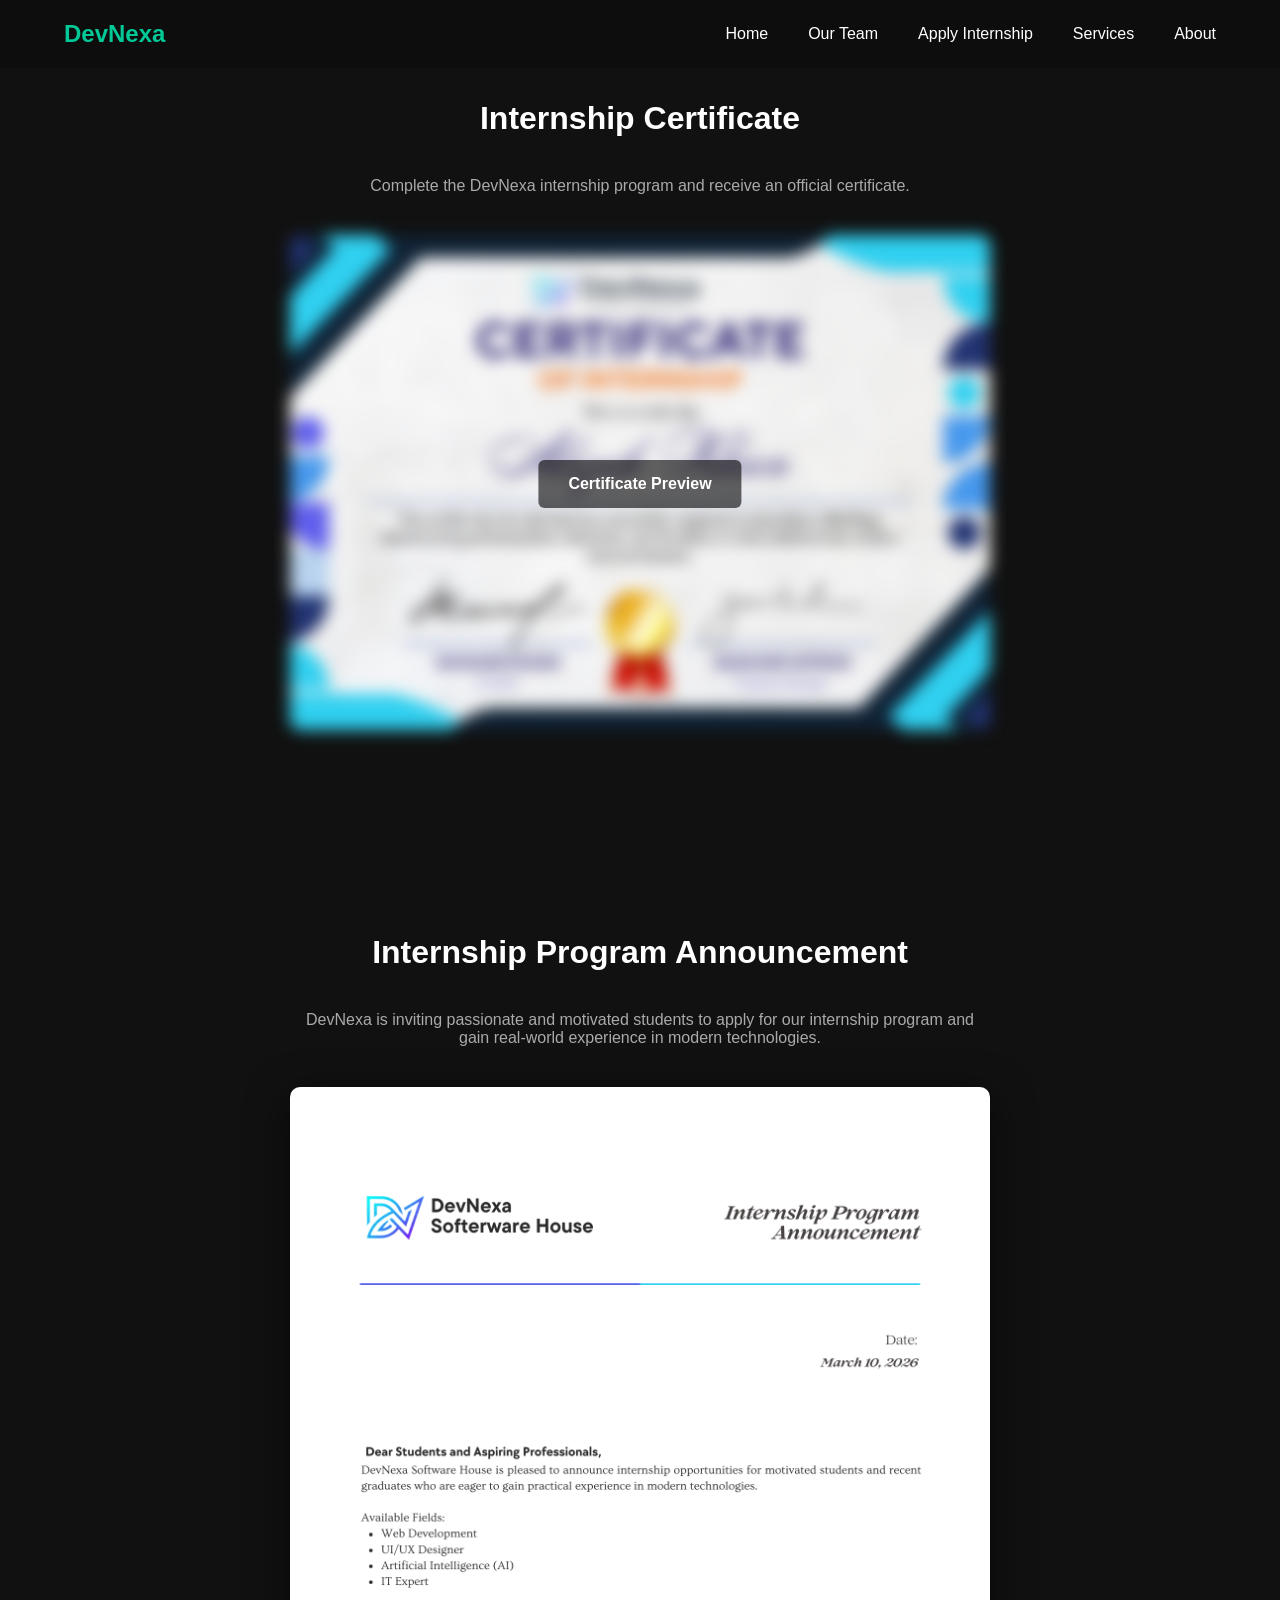
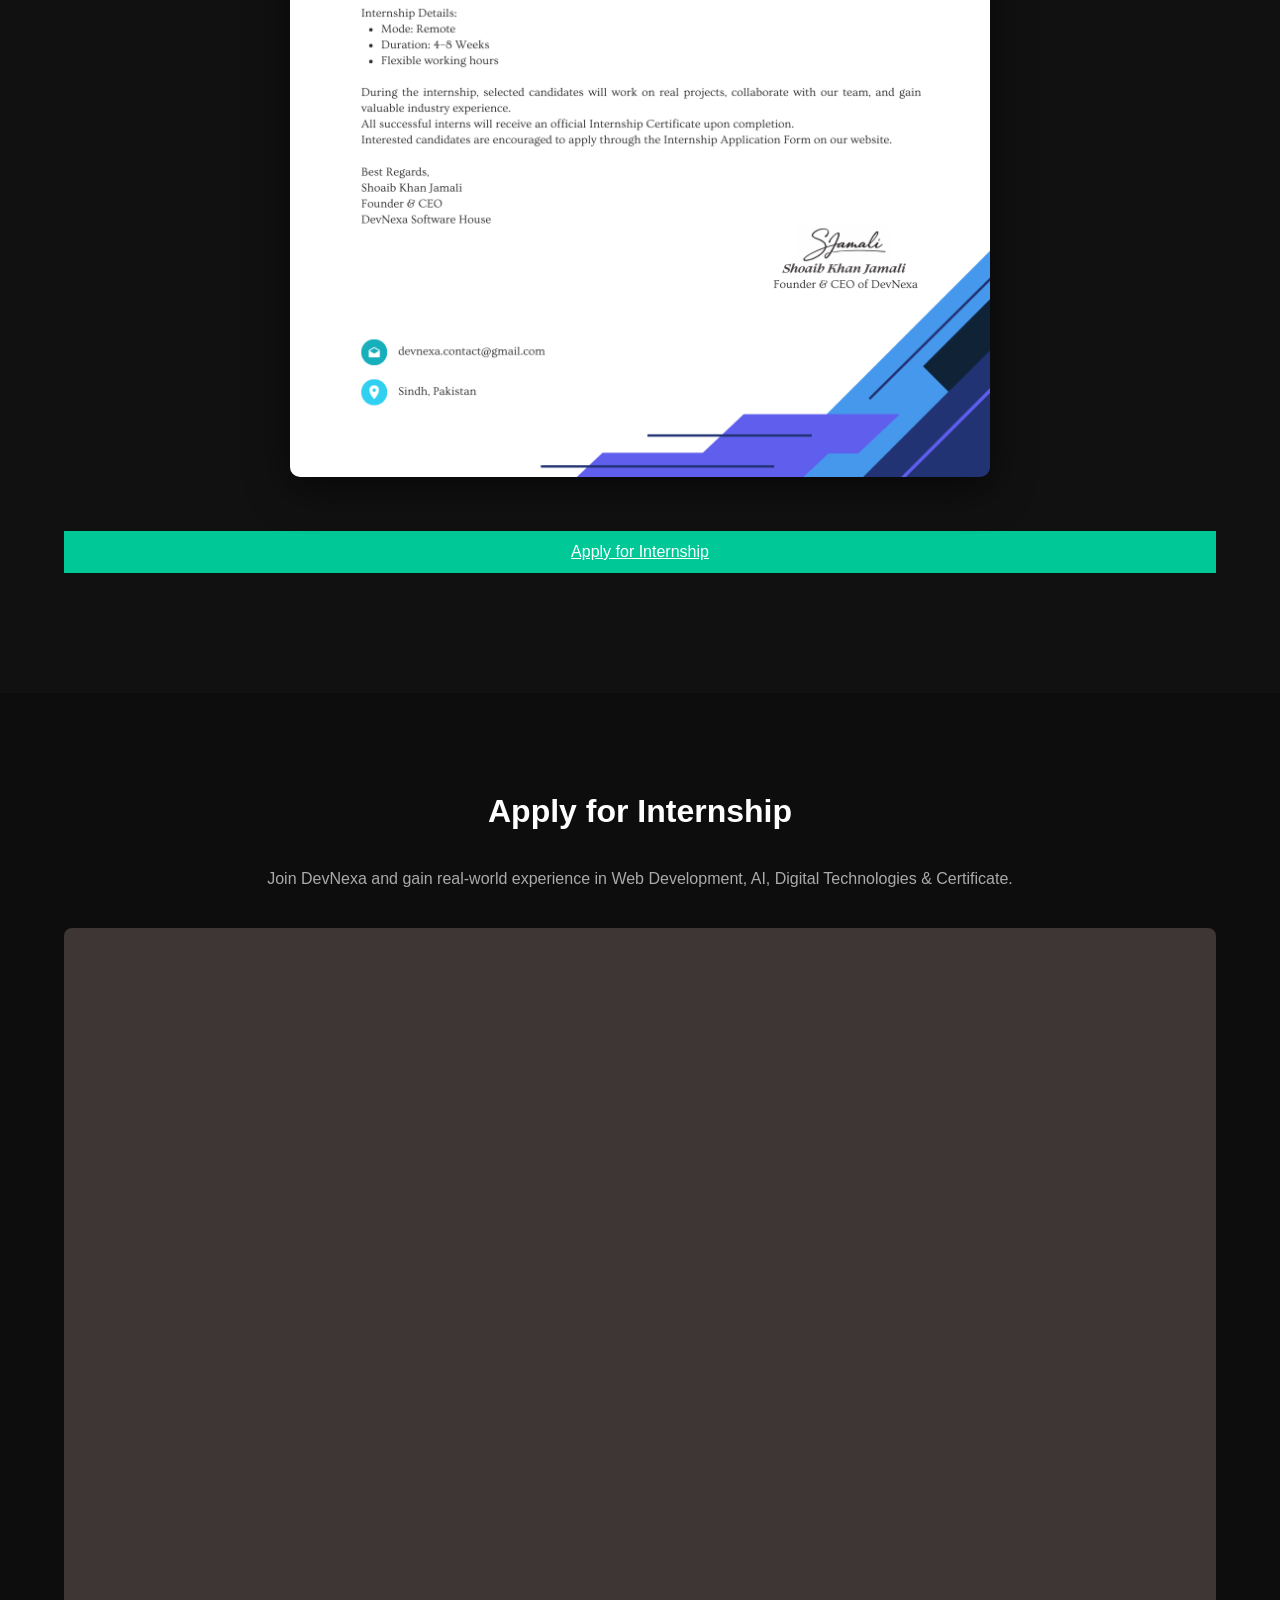
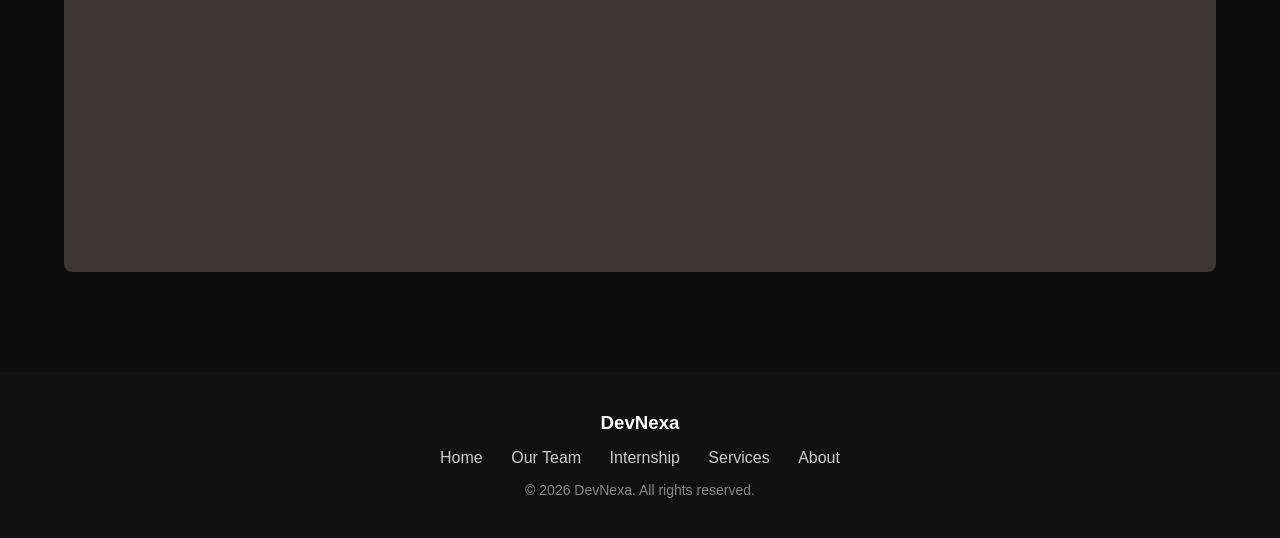
<file: internship.html>
<!DOCTYPE html>
<html lang="en">

<head>
    <meta charset="UTF-8">
    <meta name="viewport" content="width=device-width, initial-scale=1.0">
    <title>Internship | DevNexa</title>

    <link rel="stylesheet" href="style.css">

    <!-- FAVICON -->
<link rel="icon" type="image/png" href="favicon-96x96.png" sizes="96x96" />
<link rel="icon" type="image/svg+xml" href="favicon.svg" />
<link rel="shortcut icon" href="favicon.ico" />
<link rel="apple-touch-icon" sizes="180x180" href="apple-touch-icon.png" />


</head>

<body>

    <header>
        <div class="container nav">
            <h2 class="logo">DevNexa</h2>

          <div class="menu-toggle">
☰
</div>

<nav>
<ul class="nav-links">
<li><a href="index.html">Home</a></li>
<li><a href="index.html#team">Our Team</a></li>
<li><a href="internship.html">Apply Internship</a>
<li><a href="index.html#services">Services</a></li>
<li><a href="index.html#about">About </a></li>
</ul>
</nav>
        </div>
    </header>


     <section class="certificate">

        <div class="container">

            <h2 class="section-title">Internship Certificate</h2>

            <p class="cert-text">
                Complete the DevNexa internship program and receive an official certificate.
            </p>

            <div class="cert-image">

                <img src="certificate.png" alt="DevNexa Certificate">

                <div class="blur-overlay">
                    Certificate Preview
                </div>

            </div>

        </div>

    </section>


    <section class="internship-call">

        <div class="container">

            <h2 class="section-title">Internship Program Announcement</h2>

            <p class="call-text">
                DevNexa is inviting passionate and motivated students to apply for our internship
                program and gain real-world experience in modern technologies.
            </p>

            <div class="call-letter">

                <img src="announcement.png">

            </div>

            <a href="#apply" class="btn">Apply for Internship</a>

        </div>

    </section>



    <section id="apply" class="services">

        <div class="container">

            <h2 class="section-title">Apply for Internship</h2>

            <p style="text-align:center;color:#aaa;margin-bottom:40px;">
                Join DevNexa and gain real-world experience in Web Development, AI, Digital Technologies & Certificate.
            </p>

            <div class="card" style="padding:20px">

                <iframe src="https://forms.gle/SJJGE1WAHs6PYqz88" width="100%" height="900" frameborder="0"
                    marginheight="0" marginwidth="0">

                    Loading…

                </iframe>

            </div>

        </div>

    </section>




    <footer class="footer">

        <h3>DevNexa</h3>

        <nav>
            <a href="index.html">Home</a>
            <a href="index.html#team">Our Team</a>
            <a href="internship.html">Internship</a>
            <a href="index.html#services">Services</a>
            <a href="index.html#about">About</a>
        </nav>

        <p class="copy">© 2026 DevNexa. All rights reserved.</p>

    </footer>

</body>


</html>
</file>
<file: style.css>
*{
margin:0;
padding:0;
box-sizing:border-box;
font-family:'Poppins',sans-serif;
}

body{
background:#0d0d0d;
color:white;
}

.container{
width:90%;
max-width:1200px;
margin:auto;
}

header{
padding:20px 0;
position:fixed;
top:0;
width:100%;
z-index:9999;
background:#0d0d0d;
}

/* navigation */

.menu-toggle{
font-size:28px;
cursor:pointer;
display:none;
}

/* Desktop menu */
.nav-links{
display:flex;
gap:20px;
list-style:none;
}

/* Mobile */
@media (max-width:768px){

.menu-toggle{
display:block;
}

.nav-links{
display:none;
flex-direction:column;
background:#111;
position:absolute;
top:70px;
right:0;
width:200px;
padding:20px;
}

.nav-links.active{
display:flex;
}

}

.nav{
display:flex;
justify-content:space-between;
align-items:center;
}

.logo{
color:#00c896;
}

nav a{
color:white;
text-decoration:none;
margin-left:20px;
}

@media (max-width:768px){


/* HERO SECTION */
.hero{
min-height:100vh;
background-image:url("hero.jpeg");
background-size:cover;
background-repeat:no-repeat;
background-position:right center;
display:flex;
align-items:center;
}

@media (max-width:768px){

.hero{
background-position:70% center;
}

}

.hero-text{
text-align:center;
}

.typing{
color:#00c3ff;
font-weight:bold;
border-right:4px solid #00c3ff;
padding-right:5px;
animation:blink 0.7s infinite;
}

@keyframes blink{
0%{border-color:transparent;}
50%{border-color:#00c896;}
100%{border-color:transparent;}
}

.info{
justify-content:center;
flex-wrap:wrap;
}

}

.hero{
min-height:100vh;

background-image:url("hero.jpeg");
background-size:cover;

background-repeat:no-repeat;

display:flex;
align-items:center;
position:relative;
}


.hero-container{
position:relative;
z-index:2;
}

.hero-text h1{
font-size:50px;
}

.hero-text span{
color:#00c896;
}

.hero-text p{
margin:15px 0;
color:#ccc;
}

.btn{
background:#00c896;
border:none;
padding:12px 25px;
color:white;
cursor:pointer;
margin-top:10px;
display: block;
margin: 20px auto;
}


.hero-image img{
width:350px;
border-radius:10px;
}

.info{
display:flex;
margin-top:40px;
gap:40px;
font-size:14px;
color:#aaa;
}

.about{
padding:100px 0;
background:#111;
}

.about-container{
display:flex;
gap:40px;
flex-wrap:wrap;
align-items:center;

}

.about-image img{
width:350px;
border-radius:10px;
}

.about-text h4{
color:#00c896;
margin-bottom:10px;
}

.about-text h2{
margin-bottom:20px;
}

.about-details{
margin:20px 0;
}

.services{
padding:100px 0;
}

.section-title{
text-align:center;
margin-bottom:50px;
}

.service-grid{
display:grid;
grid-template-columns:repeat(auto-fit,minmax(250px,1fr));
gap:25px;
}

.card{
background:#3e3535;
padding:30px;
border-radius:8px;
transition:.3s;
}

.card:hover{
transform:translateY(-10px);
background:#1f1f1f;
}

/* RESUME */

.resume{
padding:100px 0;
background:#0c0c0c;
}

.section-title{
font-size:32px;
margin-bottom:50px;
}

.resume-grid{
display:grid;
grid-template-columns:1fr 1fr;
gap:40px;
}

.resume-column h3{
margin-bottom:20px;
}

.resume-item{
background:#151515;
padding:25px;
border-left:3px solid #00c896;
margin-bottom:20px;
}

.resume-item span{
display:block;
color:#aaa;
font-size:14px;
margin:5px 0;
}



/* SKILLS */

.skills{
padding:100px 0;
background:#0d0d0d;
}

.skills-grid{
display:grid;
grid-template-columns:1fr 1fr;
gap:30px;
margin-bottom:60px;
}

.skill p{
margin-bottom:8px;
}

.progress{
height:6px;
background:#333;
border-radius:10px;
overflow:hidden;
}

.progress div{
height:100%;
background:#00c896;
}


/* CIRCULAR SKILLS */

.circle-skills{
display:flex;
justify-content:space-between;
flex-wrap:wrap;
gap:30px;
}

.circle{
width:120px;
height:120px;
border-radius:50%;
border:6px solid #00c896;
display:flex;
flex-direction:column;
align-items:center;
justify-content:center;
font-weight:600;
}

.circle-value{
font-size:20px;
}

.circle p{
margin-top:5px;
font-size:14px;
color:#aaa;
}



/* STATS */

.stats{
background:#111;
padding:60px 0;
}

.stats-grid{
display:grid;
grid-template-columns:repeat(3,1fr);
text-align:center;
}

.stat h2{
color:#00c896;
font-size:40px;
}

.stat p{
color:#aaa;
margin-top:10px;
}



/* RESPONSIVE */

@media(max-width:900px){

.resume-grid{
grid-template-columns:1fr;
}

.skills-grid{
grid-template-columns:1fr;
}

.stats-grid{
grid-template-columns:1fr;
gap:30px;
}

.circle-skills{
justify-content:center;
}

}


/* PORTFOLIO */

.portfolio{
padding:100px 0;
}

.portfolio-menu{
text-align:center;
margin-bottom:40px;
}

.portfolio-menu span{
margin:0 12px;
cursor:pointer;
color:#aaa;
}

.portfolio-menu .active,
.portfolio-menu span:hover{
color:#00c896;
}

.portfolio-grid{
display:grid;
grid-template-columns:repeat(3,1fr);
gap:30px;
}

.portfolio-item{
text-align:center;
}

.portfolio-item img{
width:100%;
border-radius:6px;
transition:0.4s;
}

.portfolio-item img:hover{
transform:scale(1.05);
}

.view-btn{
display:block;
margin:40px auto 0;
}



/* PRICING */

.pricing{
padding:100px 0;
background:#111;
}

.pricing-grid{
display:grid;
grid-template-columns:repeat(3,1fr);
gap:30px;
}

.price-card{
background:#151515;
padding:40px;
text-align:center;
}

.price-card h2{
color:#00c896;
margin:15px 0;
}

.price-card span{
font-size:14px;
color:#aaa;
}

.price-card ul{
list-style:none;
margin:20px 0;
}

.price-card li{
margin:10px 0;
color:#aaa;
}

.featured{
border:2px solid #00c896;
}



/* TESTIMONIALS */

.testimonials{
padding:100px 0;
}

.testimonial-grid{
display:grid;
grid-template-columns:1fr 1fr;
gap:30px;
}

.testimonial{
background:#3e3535;
padding:30px;
}

.user{
display:flex;
align-items:center;
margin-bottom:15px;
}

.user img{
width:50px;
height:50px;
border-radius:50%;
margin-right:10px;
}

.user span{
color:#aaa;
font-size:14px;
}



/* TEAM */

.team{
padding:60px 20px;
text-align:center;
}

.section-title{
font-size:32px;
margin-bottom:40px;
}

.team-grid{
display:grid;
grid-template-columns:repeat(auto-fit, minmax(220px,1fr));
gap:30px;
max-width:1000px;
margin:auto;
}

.team-member{
background:#3e3535;
padding:20px;
border-radius:10px;
box-shadow:0 4px 15px rgba(0,0,0,0.1);
}

.team-member img{
width:120px;
height:120px;
border-radius:50%;
object-fit:cover;
margin-bottom:15px;
}

.team-member h4{
margin:10px 0 5px;
}

.team-member p{
color:#777;
font-size:14px;
}



/* RESPONSIVE */

@media(max-width:900px){

.portfolio-grid,
.pricing-grid,
.team-grid{
grid-template-columns:1fr;
}

.testimonial-grid{
grid-template-columns:1fr;
}

.testimonial{
display:none;
}
}



.portfolio-menu .active,
.portfolio-menu span:hover{
color:#00c896;
}

.portfolio-grid{
display:grid;
grid-template-columns:repeat(3,1fr);
gap:30px;
}

.portfolio-item{
text-align:center;
}

.portfolio-item img{
width:100%;
border-radius:6px;
transition:0.4s;
}

.portfolio-item img:hover{
transform:scale(1.05);
}

.view-btn{
display:block;
margin:40px auto 0;
}



/* PRICING */

.pricing{
padding:100px 0;
background:#111;
}

.pricing-grid{
display:grid;
grid-template-columns:repeat(3,1fr);
gap:30px;
}

.price-card{
background:#151515;
padding:40px;
text-align:center;
}

.price-card h2{
color:#00c896;
margin:15px 0;
}

.price-card span{
font-size:14px;
color:#aaa;
}

.price-card ul{
list-style:none;
margin:20px 0;
}

.price-card li{
margin:10px 0;
color:#aaa;
}

.featured{
border:2px solid #00c896;
}



/* TESTIMONIALS */

.testimonials{
padding:100px 0;
}

.testimonial-grid{
display:grid;
grid-template-columns:1fr 1fr;
gap:30px;
}

.testimonial{
background:#3e3535;
padding:30px;
}

.user{
display:flex;
align-items:center;
margin-bottom:15px;
}

.user img{
width:50px;
height:50px;
border-radius:50%;
margin-right:10px;
}

.user span{
color:#aaa;
font-size:14px;
}



/* TEAM */

.team{
padding:60px 20px;
text-align:center;
}

.section-title{
font-size:32px;
margin-bottom:40px;
}

.team-grid{
display:grid;
grid-template-columns:repeat(auto-fit, minmax(220px,1fr));
gap:30px;
max-width:1000px;
margin:auto;
}

.team-member{
background:#3e3535;
padding:20px;
border-radius:10px;
box-shadow:0 4px 15px rgba(0,0,0,0.1);
}

.team-member img{
width:120px;
height:120px;
border-radius:50%;
object-fit:cover;
margin-bottom:15px;
}

.team-member h4{
margin:10px 0 5px;
}

.team-member p{
color:#777;
font-size:14px;
}



/* RESPONSIVE */

@media(max-width:900px){

.portfolio-grid,
.pricing-grid,
.team-grid{
grid-template-columns:1fr;
}

.testimonial-grid{
grid-template-columns:1fr;
}

.testimonial{
display:none;
}

}


/* FOOTER */
.footer{
background:#111;
color:#fff;
text-align:center;
padding:40px 20px;
}

.footer nav{
margin:15px 0;
}

.footer nav a{
color:#ccc;
text-decoration:none;
margin:0 12px;
}

.footer nav a:hover{
color:#fff;
}

.copy{
font-size:14px;
color:#888;
}


html{
scroll-behavior:smooth;
}

/* Internship Certificate */
.certificate{
padding:100px 0;
background:#111;
text-align:center;
}

.cert-text{
color:#aaa;
margin-bottom:40px;
}

.cert-image{
position:relative;
max-width:700px;
margin:auto;
}

.cert-image img{
width:100%;
border-radius:10px;
filter:blur(8px);
}

.blur-overlay{
position:absolute;
top:50%;
left:50%;
transform:translate(-50%,-50%);
background:rgba(0,0,0,0.6);
padding:15px 30px;
border-radius:6px;
color:white;
font-weight:bold;
}

/* Announcement */
.internship-call{
padding:100px 0;
background:#111;
text-align:center;
}

.call-text{
color:#aaa;
margin-bottom:40px;
max-width:700px;
margin-left:auto;
margin-right:auto;
}

.call-letter img{
width:100%;
max-width:700px;
border-radius:10px;
box-shadow:0 10px 40px rgba(0,0,0,0.6);
margin-bottom:30px;
}
</file>
